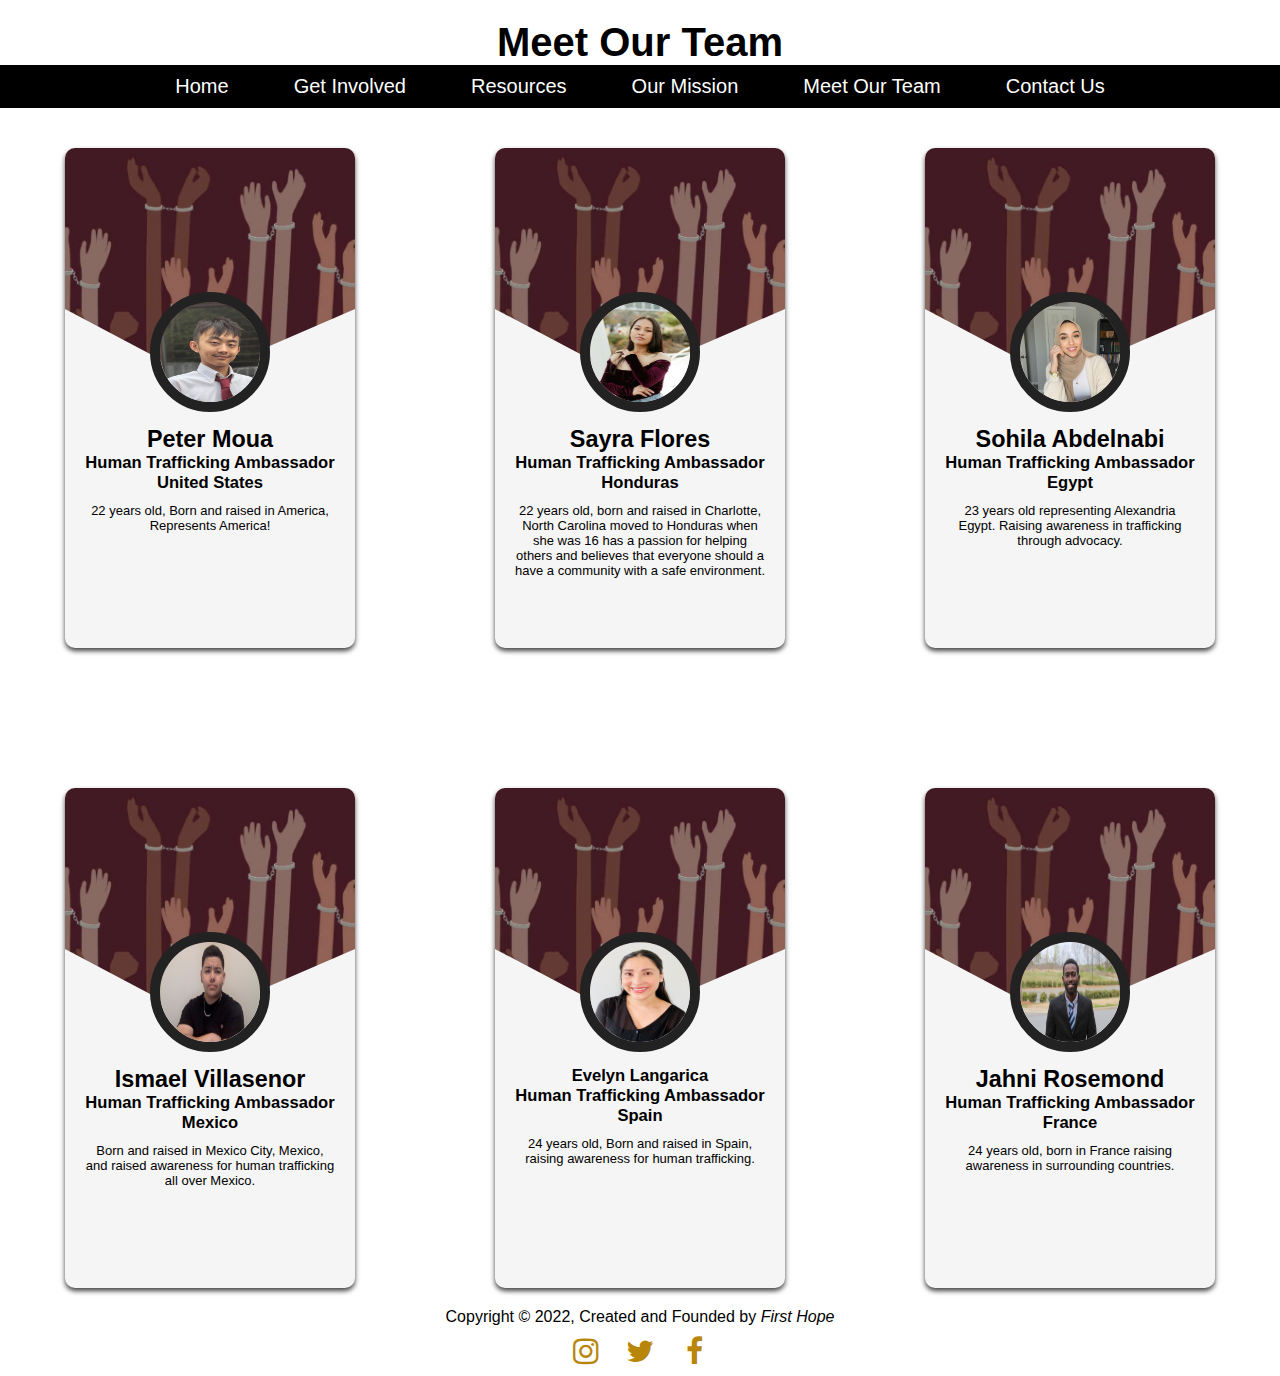
<file: ourteam.html>
<!DOCTYPE html>
<html lang="en">
<head>
    <meta charset="UTF-8">
    <meta name="viewport" content="width=device-width, initial-scale=1.0">
    <title>CSS Position and Flexbox</title>
    <link rel="stylesheet" href="https://cdnjs.cloudflare.com/ajax/libs/font-awesome/4.7.0/css/font-awesome.min.css">
    <link rel="stylesheet" href="ourteam.css">
</head>
<body>
    <heading>
        <h1> Meet Our Team</h1>
    </heading>

    <nav>
    <ul>
        <li><a href ="index.html">Home</a></li>
        <li><a href ="getinvolved.html">Get Involved</a></li>
        <li><a href ="resources.html">Resources</a></li>
        <li><a href ="ourmission.html">Our Mission</a></li>
        <li><a href ="ourteam.html">Meet Our Team</a></li>
        <li><a href ="contactus.html">Contact Us</a></li>
    </ul>
    </nav>
    <!-- <h1>our team section</h1> -->
<section class="container"> 

    <div class="card">
        <div class="bg-image">
            <img src="imgs/trafficking.jpeg" alt="Trafficking Background">
        </div>
    <div class="pic">
        <img src="imgs/peter.jpg" alt="Peter Moua">
        </div>
    <div class="info">
        <h3>Peter Moua</h3>
        <h5> Human Trafficking Ambassador </h5> 
        <h5> United States </h5>
        <p>22 years old, Born and raised in America, Represents America!</p>
    </div> 
    </div>   
    <div class="card">
        <div class="bg-image">
            <img src="imgs/trafficking.jpeg" alt="">
        </div>
    <div class="pic">
        <img src="imgs/sayra.png" alt="">
        </div>
        <div class="info">
            <h3>Sayra Flores</h3>
            <h5> Human Trafficking Ambassador </h5> 
            <h5> Honduras </h5>
            <p> 22 years old, born and raised in Charlotte, North Carolina moved to Honduras when she was 16
               has a passion for helping others and believes that everyone should a have a community with a safe environment.</p>
        </div>    
    </div>
    <div class="card">
        <div class="bg-image">
            <img src="imgs/trafficking.jpeg" alt="">
        </div>
    <div class="pic">
        <img src="imgs/su.jpeg" alt="">
        </div>
        <div class="info">
            <h3>Sohila Abdelnabi</h3>
            <h5> Human Trafficking Ambassador </h5> 
            <h5> Egypt </h5>
            <p>23 years old representing Alexandria Egypt. Raising awareness in trafficking through advocacy.</p>
        </div>
    </div>
    <div class="card">
        <div class="bg-image">
            <img src="imgs/trafficking.jpeg" alt="">
        </div>
    <div class="pic">
        <img src="imgs/ish.jpeg" alt="">
        </div>
        <div class="info">
            <h3>Ismael Villasenor</h3>
            <h5> Human Trafficking Ambassador </h5> 
            <h5> Mexico </h5>
            <p>Born and raised in Mexico City, Mexico, and raised awareness for human trafficking all over Mexico.</p>
        </div> 
    </div>
    <div class="card">
        <div class="bg-image">
            <img src="imgs/trafficking.jpeg" alt="">
        </div>
    <div class="pic">
        <img src="imgs/evelyn.jpg" alt="">
        </div>
        <div class="info">
            <h5>Evelyn Langarica</h5>
            <h5> Human Trafficking Ambassador </h5> 
            <h5> Spain </h5>
            <p> 24 years old, Born and raised in Spain, raising awareness for human trafficking.</p>
        </div>  
    </div>
    <div class="card">
        <div class="bg-image">
            <img src="imgs/trafficking.jpeg" alt="">
        </div>
    <div class="pic">
        <img src="imgs/jahni.JPG" alt="">
        </div>
        <div class="info">
            <h3>Jahni Rosemond</h3>
            <h5> Human Trafficking Ambassador </h5> 
            <h5> France </h5>
            <p> 24 years old, born in France raising awareness in surrounding countries.</p>
        </div>        
    </div>
</section>
<footer>
    <div class="statementpt2">
    <p class="statement">Copyright © 2022, Created and Founded by <em> First Hope</em> </p>
    <a href="https://www.instagram.com" class="fa fa-instagram"></a>
    <a href="https://twitter.com" class="fa fa-twitter"></a>
    <a href="https://www.facebook.com" class="fa fa-facebook"></a>
  </div>
  </footer>
</file>
<file: ourteam.css>
*{
    margin:0;
    padding:0;
    box-sizing: border-box;
    transition: all .2s linear;
}

ul {
    list-style: none;
    margin: 0px;
    padding: 10px;
    text-align: center;
    background-color: black;
    font-size: 18px;
    font-weight: lighter;
 }
 
 li{
     display: inline;
 
 }
 a {
    text-decoration: none;
    color: white;
    padding:30px;
    font-size: 20px;
    font-weight: lighter;
}
 
 li a:hover {
     background-color: lightgrey;
     padding:15px;
     text-align: center;
    
 }

body {
    font-family: Arial, Helvetica, sans-serif;
    background:white;
}

h1{
    font-size: 40px;
    margin-top: 20px;
    text-align: center;
    background-color: white;
}

.container {
    padding-top: 20px;
    display: flex;
    justify-content: center;
    flex-wrap: wrap;
    gap: 100px;
}

.card {
    /* margin-top: 20px; */
    height: 500px;
    width:  290px;
    margin: 20px;
    box-shadow: 0 3px 5px #444;
    border-radius: 10px;
    overflow: hidden;
    text-align: center;
    background-color: whitesmoke;
}

.card .bg-image img {
    width: 100%;
    height: 230px;
    object-fit:cover;
    clip-path: polygon(0 0, 100% 0%, 100% 70%, 45% 100%, 0 70%);
}

.card .pic img{
    height: 120px;
    width: 120px;
    border-radius: 50%;
    border: 10px solid #222;
     margin-top: -90px;
    position: relative;

}

h3 {

    text-align: center;
}

.card .info {
    color: black;
    font-size: 20px;
    padding: 10px 0;
}

.card .info span {
    font-size: 15px;
    color: red;
}

.card .info p {
    font-size: 13px;
    padding:10px 20px;
    color:black;
    text-align: center;
}

.card .info {
    text-align: center;

}
.statementpt2 {
    text-align: center;
  }
  .statement {
    padding: 0;
    text-align: center;
  }
 .fa {
   padding: 10px;
   font-size: 30px;
   width: 50px;
   text-align: center;
   text-decoration: none;
 }
 /* Add a hover effect */
 .fa:hover {
   opacity: 0.7;
 }
 /* instagram */
 .fa-instagram {
   color: darkgoldenrod;
    text-align: center;
 }
 /* Twitter */
 .fa-twitter {
   color: darkgoldenrod;
 }
 /* facebook */
 .fa-facebook {
   color: darkgoldenrod;
 }
</file>
